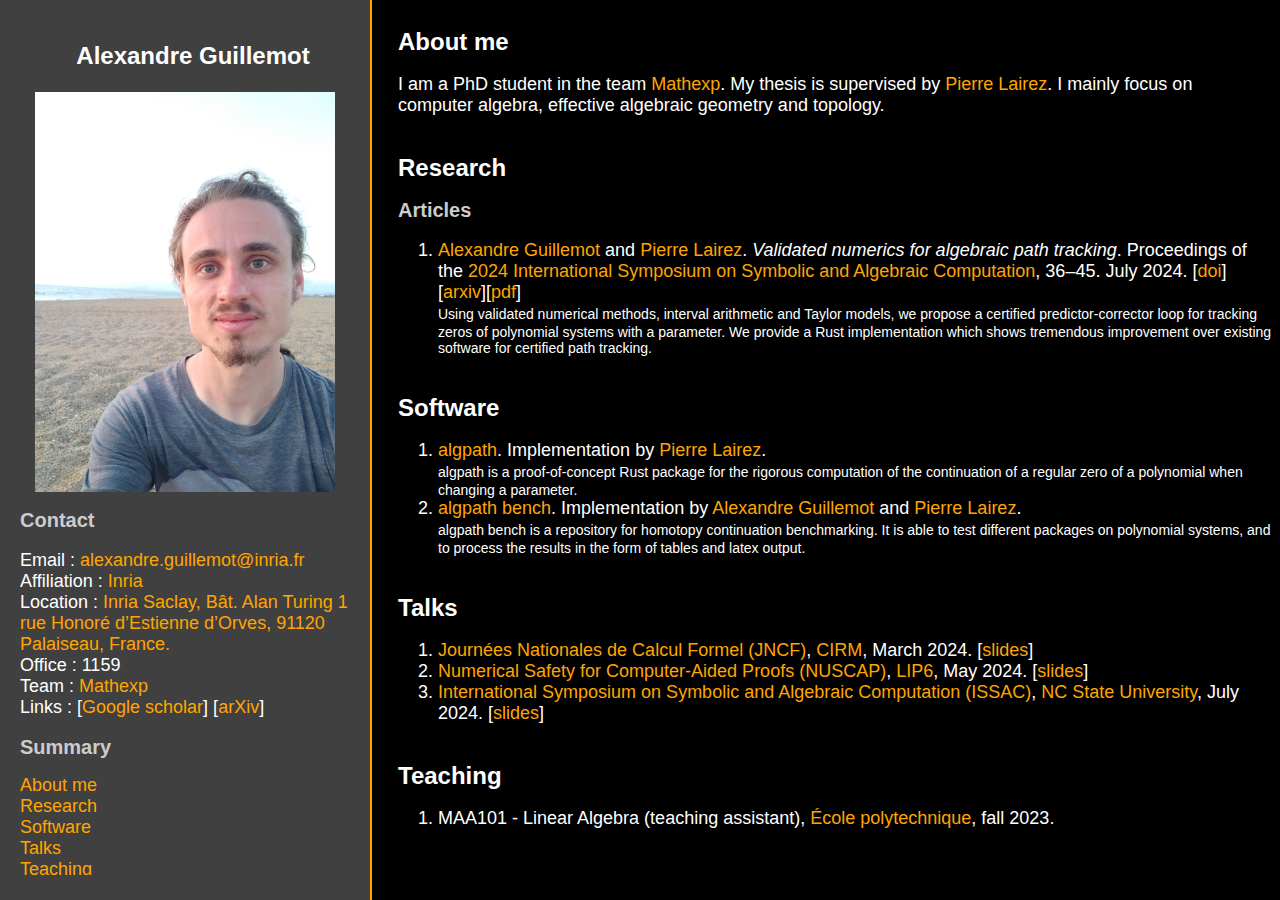
<file: index.html>
<?xml version="1.0" encoding="UTF-8"?>

<html>

<head>
    <title>Alexandre Guillemot</title>
    <link rel="stylesheet" href="style.css">
    <script crossorigin="anonymous"></script>
</head>

<body class="body">
    <!-- Barre sur le côté -->
    <div class="sidebar"></div>

    <div class="sidenav">
        <h1 style="text-align:center"> Alexandre Guillemot</h1>

        <img src="pp.jpg" witdh="330" height="400" class="center" />
        <h2> Contact </h2>
        <p>
            Email : <a href="mailto:alexandre.guillemot@inria.fr">alexandre.guillemot@inria.fr</a>
            <br />
            Affiliation : <a href=https://www.inria.fr/fr> Inria </a>
            <br />
            Location : <a
                href="https://www.google.fr/maps/place/Inria+de+Saclay+-+B%C3%A2timent+Alan+Turing/@48.7143246,2.20292,17z/data=!3m2!4b1!5s0x47e6789394e43825:0xec2da87232a48a42!4m6!3m5!1s0x47e6789395bd5717:0x1ce0964fac2d9f2a!8m2!3d48.7143246!4d2.2054949!16s%2Fg%2F1hd_fry1f?entry=ttu">Inria
                Saclay, Bât. Alan Turing 1 rue Honoré d’Estienne d’Orves, 91120 Palaiseau, France. </a>
            <br />
            Office : 1159
            <br />
            Team : <a href="https://mathexp.eu/">Mathexp</a>
            <br />
            Links : [<a href=https://scholar.google.com/citations?user=XkFzHRwAAAAJ&hl=fr&oi=sra>Google scholar</a>] [<a
                href=https://arxiv.org/a/guillemot_a_1.html>arXiv</a>]
            </ul>
        </p>

        <h2> Summary </h2>
        <a href="#about">About me</a>
        <br />
        <a href="#research">Research</a>
        <br />
        <a href="#software">Software</a>
        <br />
        <a href="#talks">Talks</a>
        <br />
        <a href="#teaching">Teaching</a>
    </div>


    <!-- Main -->
    <div class="main">
        <section id="about">
            <h1> About me</h1>
            <p>
                I am a PhD student in the team <a href="https://mathexp.eu/">Mathexp</a>. My thesis is supervised by <a
                    href="https://mathexp.eu/lairez/">Pierre Lairez</a>. I mainly focus on computer algebra, effective
                algebraic geometry and topology.
            </p>
        </section>
        <section id="research">
            <h1> Research </h1>
            <h2> Articles </h2>
            <ol>
                <li>
                    <authors><a href="./index.html"> Alexandre Guillemot</a> and <a
                            href="https://mathexp.eu/lairez/">Pierre Lairez</a></authors>. <i>Validated numerics for
                        algebraic path tracking</i>. Proceedings of the <a href="https://www.issac-conference.org/2024">2024 International Symposium on Symbolic and Algebraic Computation</a>, 36–45. July 2024. [<a href="https://doi.org/10.1145/3666000.3669673">doi</a>][<a href="https://arxiv.org/abs/2401.17973">arxiv</a>][<a href="https://arxiv.org/pdf/2401.17973">pdf</a>]
                    <br />
                    <abstract>
                        Using validated numerical methods, interval arithmetic and Taylor models, we propose a certified
                        predictor-corrector loop for tracking zeros of polynomial systems with a parameter. We provide a
                        Rust implementation which shows tremendous improvement over existing software for certified path
                        tracking.
                    </abstract>
                </li>
            </ol>
        </section>
        <section id="software">
            <h1> Software </h1>
            <ol>
                <li>
                    <a href=https://gitlab.inria.fr/numag/algpath>algpath</a>. Implementation by <a
                        href="https://mathexp.eu/lairez/">Pierre Lairez</a>.
                    <br />
                    <abstract>
                        algpath is a proof-of-concept Rust package for the rigorous computation of the continuation of a
                        regular zero of a polynomial when changing a parameter.
                    </abstract>
                </li>
                <li>
                    <a href=https://gitlab.inria.fr/numag/algpath-bench>algpath bench</a>. Implementation by <a
                        href="./index.html">Alexandre Guillemot</a> and <a href="https://mathexp.eu/lairez/">Pierre
                        Lairez</a>.
                    <br />
                    <abstract>
                        algpath bench is a repository for homotopy continuation benchmarking. It is able to test
                        different packages on polynomial systems, and to process the results in the form of tables and
                        latex output.
                    </abstract>
                </li>
            </ol>
        </section>
        <section id="talks">
            <h1> Talks </h1>
            <ol>
                <li>
                    <a href=https://conferences.cirm-math.fr/3047.html>Journées Nationales de Calcul Formel (JNCF)</a>,
                    <a href=https://www.cirm-math.fr/index.html>CIRM</a>, March 2024. [<a
                        href="./slides_jncf_2024.pdf">slides</a>]
                </li>
                <li>
                    <a href=https://nuscap.gitlabpages.inria.fr/Paris2024.html>Numerical Safety for Computer-Aided
                        Proofs (NUSCAP)</a>, <a href=https://www.lip6.fr>LIP6</a>, May 2024. [<a
                        href="./slides_nuscap_2024.pdf">slides</a>]
                </li>
                <li>
                    <a href=https://www.issac-conference.org/2024>International Symposium on Symbolic and Algebraic
                        Computation (ISSAC)</a>, <a href=https://www.ncsu.edu>NC State University</a>, July 2024. [<a
                        href="./slides_issac_2024.pdf">slides</a>]
                </li>
            </ol>
        </section>
        <section id="teaching">
            <h1> Teaching </h1>
            <ol>
                <li>
                    MAA101 - Linear Algebra (teaching assistant), <a href="https://www.polytechnique.edu">École
                        polytechnique</a>, fall 2023.
                </li>
            </ol>
        </section>
    </div>

    <!-- Barre verticale orange -->
    <div class=vl></div>
</body>

</html>
</file>
<file: style.css>
/* The sidebar menu */
* {
  font-family: sans-serif;
  font-size: 18px;
}

.sidebar {
  height: 100%; /* Full-height: remove this if you want "auto" height */
  width: 370px; /* Set the width of the sidebar */
  position: fixed; /* Fixed Sidebar (stay in place on scroll) */
  z-index: 1; /* Stay on top */
  top: 0; /* Stay at the top */
  left: 0;
  background-color: #404040;
}

.sidenav {
  height: 95%; /* Full-height: remove this if you want "auto" height */
  width: 330px; /* Set the width of the sidebar */
  position: fixed; /* Fixed Sidebar (stay in place on scroll) */
  z-index: 1; /* Stay on top */
  top: 0; /* Stay at the top */
  left: 0;
  background-color: #404040; /* Black */
  overflow-x: hidden; /* Disable horizontal scroll */
  padding-top: 20px;
  margin-left: 20px;
}

a {
  text-decoration: none;
  color: orange;
}

a:hover {
  color: white;
}

.body{
  background-color: black; /* Black */
}

h1 {
  padding: 6px 8px 6px 24px;
  text-decoration: none;
  font-size: 24px;
  color: white;
  display: block;
}

.main h1{
  padding: 20px 0px 0px 0px;
  text-decoration: none;
  font-size: 24px;
  color: white;
  display: block;
}

h2 {
  text-decoration: none;
  font-size: 20px;
  color: #CCCCCC;
  display: block;
}

p{
  font-size : 18px;
  color : white;
}

ol{
  font-size : 18px;
  color : white;
}

abstract{
  font-size : 14px;
  color : white;
}

.main {
  margin-left: 370px; /* Same as the width of the sidebar */
  padding-left: 20px;
}

.vl {
  border-left: 2px solid orange;
  height: 100%;
  position: absolute;
  left: 370px;
  top: 0;
}

.center {
  display: block;
  margin-left: auto;
  margin-right: auto;
}

/* On smaller screens, where height is less than 450px, change the style of the sidebar (less padding and a smaller font size) */
/* @media screen and (max-height: 450px) {
.sidenav {padding-top: 15px;}
.sidenav a {font-size: 18px;}
}  */
</file>
